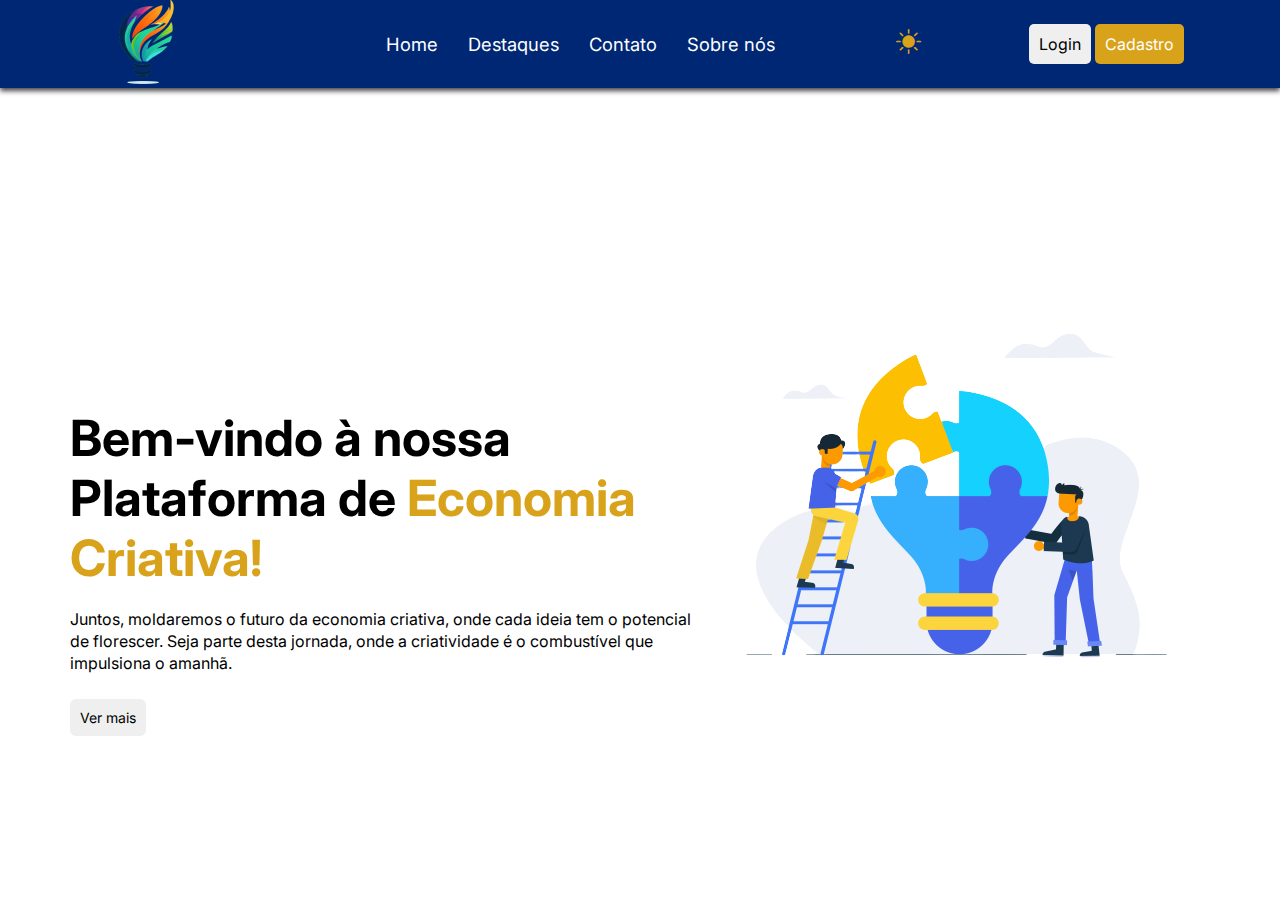
<file: index.html>
<!DOCTYPE html>
<html lang="pt-br">

<head>
    <meta charset="UTF-8">
    <meta http-equiv="X-UA-Compatible" content="IE=edge">
    <meta name="viewport" content="width=device-width, initial-scale=1.0">
    <link rel="stylesheet" href="https://cdn.jsdelivr.net/npm/bootstrap-icons@1.3.0/font/bootstrap-icons.css">
    <link rel="stylesheet" href="assets/css/mode.css">
    <link rel="stylesheet" href="assets/css/home.css">
    <title>Menu Responsivo</title>
</head>

<body>
    <header>
        <nav class="nav-bar">
            <div class="logo">
                <img src="assets/img/logo.png" alt="logo">
            </div>
            <div class="nav-list">
                <ul>
                    <li class="nav-item"><a href="index.html" class="nav-link">Home</a></li>
                    <li class="nav-item"><a href="destaques.html" class="nav-link">Destaques</a></li>
                    <li class="nav-item"><a href="contato.html" class="nav-link">Contato</a></li>
                    <li class="nav-item"><a href="us.html" class="nav-link">Sobre nós</a></li>
                </ul>
            </div>
            <div class="dark-mode-icon">
                <i class="bi bi-brightness-high-fill" id="toggleDark"></i>
            </div>
            <div class="btn">
                <a href="login.html"><button class="login-btn">Login</button></a>
                <a href="cadastro.html"><button class="cadastro-btn">Cadastro</button></a>
            </div>

            <div class="mobile-menu-icon">
                <button onclick="menuShow()"><img class="icon" src="assets/img/menu_white_36dp.svg" alt="icon"></button>
            </div>
    
        </nav>
        <div class="mobile-menu">
            <ul>
                <li class="nav-item"><a href="index.html" class="nav-link">Home</a></li>
                <li class="nav-item"><a href="destaques.html" class="nav-link">Destaques</a></li>
                <li class="nav-item"><a href="contato.html" class="nav-link">Contato</a></li>
                <li class="nav-item"><a href="us.html" class="nav-link">Sobre nós</a></li>
                 
            </ul>
        </div>
    </header>

    <script>
        document.addEventListener("DOMContentLoaded", function() {
     var docWidth = document.documentElement.offsetWidth;
     [].forEach.call(
         document.querySelectorAll('*'),
         function(el) {
             if (el.offsetWidth > docWidth) {
                 console.log(el);
             }
         }
     );
 });
 </script>

    <main>
            <section id="home">

                <div class="inicio">
    
                    <div class="home">
        
                        <h1>Bem-vindo à nossa Plataforma de <span>Economia Criativa!</span></h1>
        
                        <p>Juntos, moldaremos o futuro da economia criativa, onde cada ideia tem o potencial de florescer. Seja parte desta jornada, onde a criatividade é o combustível que impulsiona o amanhã.</p>

                        <a href="destaques.html"> <button class="vermais-btn">Ver mais</button></a>
        
                    </div>
        
                    <div class="h-img">
                        <img id="home-img" src="assets/img/img-inicio.png" alt="entrada">
                    </div>
        
                </div>
            </section>
        
    </main>

    <script src="assets/js/mode.js"></script>

    <script src="assets/js/script.js"></script>
</body>

</html>
</file>
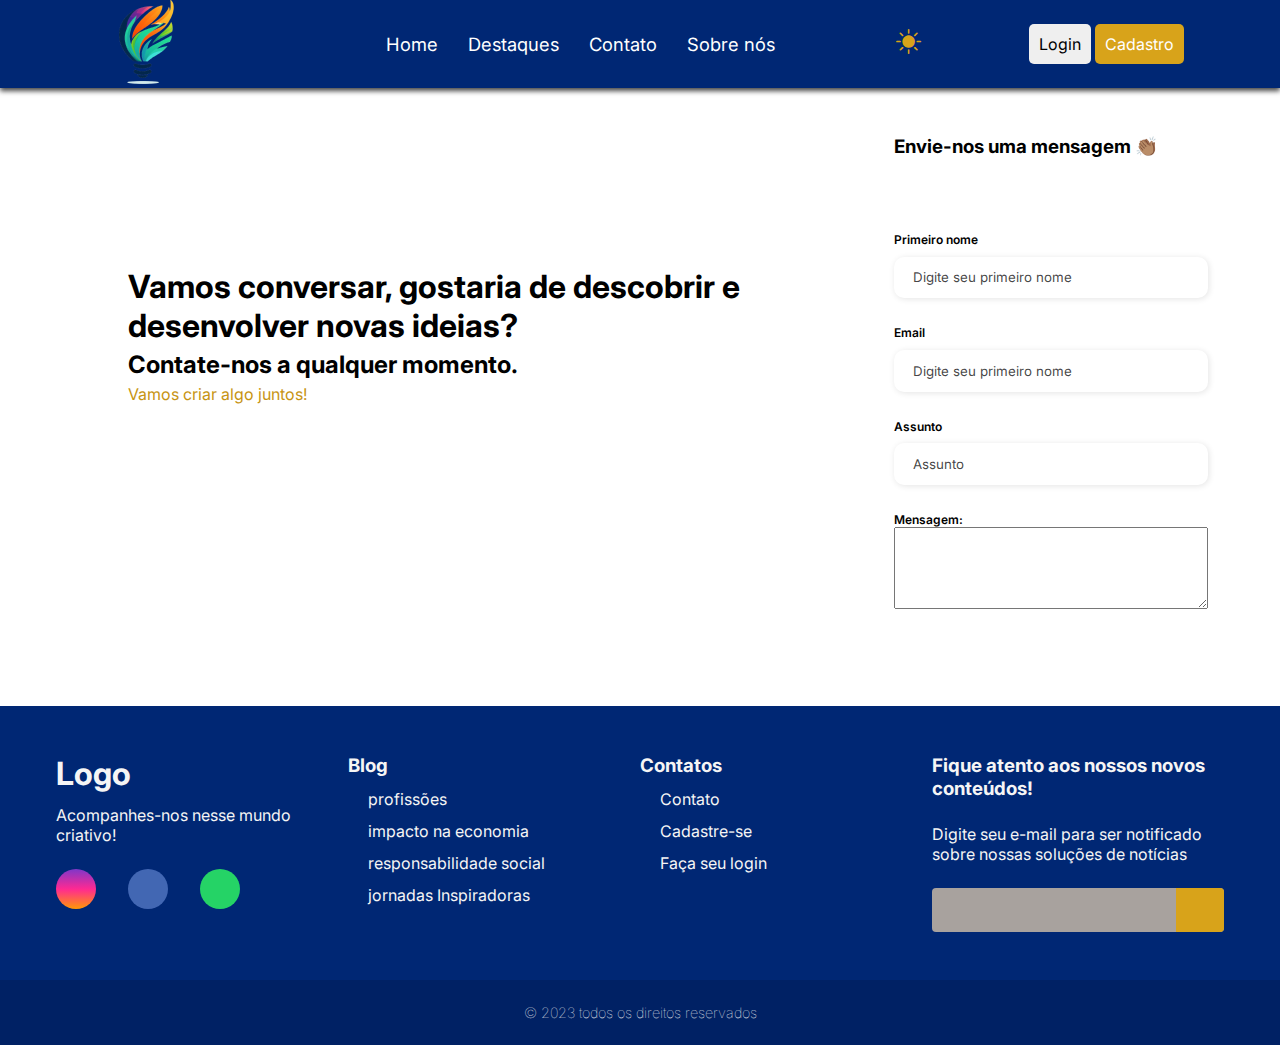
<file: contato.html>
<!DOCTYPE html>
<html lang="pt-br">

<head>
    <meta charset="UTF-8">
    <meta http-equiv="X-UA-Compatible" content="IE=edge">
    <meta name="viewport" content="width=device-width, initial-scale=1.0">
    <link rel="stylesheet" href="https://cdnjs.cloudflare.com/ajax/libs/font-awesome/6.2.1/css/all.min.css" integrity="sha512-MV7K8+y+gLIBoVD59lQIYicR65iaqukzvf/nwasF0nqhPay5w/9lJmVM2hMDcnK1OnMGCdVK+iQrJ7lzPJQd1w==" crossorigin="anonymous" referrerpolicy="no-referrer" />
    <link rel="stylesheet" href="https://cdn.jsdelivr.net/npm/bootstrap-icons@1.3.0/font/bootstrap-icons.css">
    <link rel="stylesheet" href="assets/css/mode.css">
    <link rel="stylesheet" href="assets/css/home.css">
    <link rel="stylesheet" href="assets/css/contato.css">

    <title>Menu Responsivo</title>
</head>

<body>
    <header>
        <nav class="nav-bar">
            <div class="logo">
                <img src="assets/img/logo.png" alt="logo">
            </div>
            <div class="nav-list">
                <ul>
                    <li class="nav-item"><a href="index.html" class="nav-link">Home</a></li>
                    <li class="nav-item"><a href="destaques.html" class="nav-link">Destaques</a></li>
                    <li class="nav-item"><a href="contato.html" class="nav-link">Contato</a></li>
                    <li class="nav-item"><a href="us.html" class="nav-link">Sobre nós</a></li>
                </ul>
            </div>
            <div class="dark-mode-icon">
                <i class="bi bi-brightness-high-fill" id="toggleDark"></i>
            </div>
            <div class="btn">
                <a href="login.html"><button class="login-btn">Login</button></a>
                <a href="cadastro.html"><button class="cadastro-btn">Cadastro</button></a>
            </div>

            <div class="mobile-menu-icon">
                <button onclick="menuShow()"><img class="icon" src="assets/img/menu_white_36dp.svg" alt="icon"></button>
            </div>
    
        </nav>
        <div class="mobile-menu">
            <ul>
                <li class="nav-item"><a href="index.html" class="nav-link">Home</a></li>
                <li class="nav-item"><a href="destaques.html" class="nav-link">Destaques</a></li>
                <li class="nav-item"><a href="contato.html" class="nav-link">Contato</a></li>
                <li class="nav-item"><a href="us.html" class="nav-link">Sobre nós</a></li>
            </ul>
        </div>
    </header>

    <script>
           document.addEventListener("DOMContentLoaded", function() {
        var docWidth = document.documentElement.offsetWidth;
        [].forEach.call(
            document.querySelectorAll('*'),
            function(el) {
                if (el.offsetWidth > docWidth) {
                    console.log(el);
                }
            }
        );
    });
    </script>

    <main>

            <div class="convite-txt">
                <h1>Vamos conversar, gostaria de descobrir e desenvolver novas ideias?</h1>
                <h2>Contate-nos a qualquer momento.</h2>
                <p>Vamos criar algo juntos!</p>
            </div>
            
            <form>
            
                <div class="input-group">
                    <h3>Envie-nos uma mensagem 👏🏽</h3>
                    <div class="input-box">
                        <label for="firstname">Primeiro nome</label>
                        <input type="text" name="firstname" id="firstname" placeholder="Digite seu primeiro nome">
                    </div>
    
                    <div class="input-box">
                        <label for="email">Email</label>
                        <input type="email" name="email" id="email" placeholder="Digite seu primeiro nome">
                    </div>
    
                    <div class="input-box">
                        <label for="subject">Assunto</label>
                        <input id="subject" type="text" name="subject" placeholder="Assunto">
                    </div>
    
                    <div class="input-box">
                        <label for="story">Mensagem:</label>
                            <textarea id="story" name="story" rows="5" cols="33">
                            </textarea>
                    </div>
    
                </div>
    
            </form>

    </main>

    <footer>
 
        <div id="footer_content">

            <div id="footer_contacts">
                <h1>Logo</h1>
                <p>Acompanhes-nos nesse mundo criativo!</p>

                <div id="footer_social_media">
                    <a href="#" class="footer-link" id="instagram">
                        <i class="fa-brands fa-instagram"></i>
                    </a>

                    <a href="#" class="footer-link" id="facebook">
                        <i class="fa-brands fa-facebook-f"></i>
                    </a>

                    <a href="#" class="footer-link" id="whatsapp">
                        <i class="fa-brands fa-whatsapp"></i>
                    </a>
                </div>
            </div>
            
            <ul class="footer-list">
                <li>
                    <h3>Blog</h3>
                </li>
                <li>
                    <a href="#" class="footer-link">profissões</a>
                </li>
                <li>
                    <a href="#" class="footer-link">impacto na economia</a>
                </li>
                <li>
                    <a href="#" class="footer-link">responsabilidade social</a>
                </li>
                <li>
                    <a href="#" class="footer-link">jornadas Inspiradoras</a>
                </li>
            </ul>

            <ul class="footer-list">
                <li>
                    <h3>Contatos</h3>
                </li>
                <li>
                    <a href="contato.html" class="footer-link">Contato</a>
                </li>
                <li>
                    <a href="cadastro.html" class="footer-link">Cadastre-se</a>
                </li>
                <li>
                    <a href="login.html" class="footer-link">Faça seu login</a>
                </li>
            </ul>

            <div id="footer_subscribe">
                <h3>Fique atento aos nossos novos conteúdos!</h3>

                <p>   
                    Digite seu e-mail para ser notificado sobre
                    nossas soluções de notícias
                </p>

                <div id="input_group">
                    <input type="email" id="email">
                    <button>
                        <i class="fa-regular fa-envelope"></i>
                    </button>
                </div>
            </div>
        </div>

        <div id="footer_copyright">
            &#169
            2023 todos os direitos reservados
        </div>
    </footer>

    <script src="assets/js/mode.js"></script>

    <script src="assets/js/script.js"></script>
</body>

</html>
</file>
<file: assets/css/mode.css>
.dark-mode-icon{
    color: #D8A31A;
    margin-top: 5px;
    font-size: 25px;
    cursor: pointer;
    transform: translate(-5%, -5%);
}
</file>
<file: assets/css/home.css>
@import url('https://fonts.googleapis.com/css2?family=Inter:wght@200;300;400;500&display=swap');

* {
    padding: 0;
    margin: 0;
    box-sizing: border-box;
    font-family: 'Inter', sans-serif;
}

header {
    background-color: #002774;
    box-shadow: 0px 3px 5px #464646;
}

.nav-bar {
    display: flex;
    justify-content: space-between;
    padding: 1.5rem 6rem;
}

.logo {
    display: flex;
    align-items: center;
    height: 5px;
    width: 5px;
    margin-top: 15px;
    margin-right: 15%;
}

.nav-list {
    display: flex;
    align-items: center;
}

.nav-list ul {
    display: flex;
    justify-content: center;
    list-style: none;
}

.nav-item {
    margin: 0 15px;
}

.nav-link {
    text-decoration: none;
    font-size: 1.15rem;
    color: #fff;
    font-weight: 400;
}  

.mobile-menu-icon {
    display: none;
}

.mobile-menu {
    display: none;
}

.inicio {
    display:flex;
    justify-content: center;
    align-items: center;
}

.home {
    display: inline-block;
    width: 50%;
}

.h-img{
    margin-top: 15%;
}

.home .vermais-btn { 
    margin-top: 25px; 
}

.vermais-btn{
    padding: 10px;
    font-size: 14px;
    text-align: center;
    text-decoration: none;
    border-radius: 6px;
    border: none;
    cursor: pointer;
    transition: background-color 0.3s ease, color 0.3s ease;
}

.login-btn,
.cadastro-btn {
    padding: 10px;
    font-size: 16px;
    text-align: center;
    text-decoration: none;
    display: inline-block;
    border-radius: 5px;
    border: none;
    cursor: pointer;
    transition: background-color 0.3s ease, color 0.3s ease;
}

.login-btn:hover {
    background-color: #c79413;
    color: #fff;
}

.cadastro-btn {
    background-color: #D8A31A;
    color: #fff;
}

.cadastro-btn:hover {
    background-color: #eeba36;
}

.vermais-btn:hover{
    background-color: #002774;
    color: #fff;
}


.mobile-menu-icon,
.mobile-menu {
    display: none;
}

.home h1 {
    font-size: 50px;
    margin-bottom: 20px;
}

span {
    color: #D8A31A;
}

.home p {
    line-height: 22px;
    margin-top: 5px;
}


@media (min-width:1440px) {

    .inicio {
        display: flex;
        justify-content: center;
        align-items: center;
    }

    .home{
        margin-top: 20%;
    }
}

@media screen and (max-width:1330px){
    .home {
        margin-top: 25%;
        min-height: auto;
    }
}

@media screen and (max-width:1010px) {
    .inicio{
        margin-left: 2%;
    }
}

@media screen and (max-width:960px){
    .home{
        width: 80%;
    }

    #home-img{
    width: 90%;
    }

    .h-img{
        margin-left: 40px;
    }

    .login-btn,
    .cadastro-btn{
        padding: 5px;
        margin-top: 5px;
    }

    .dark-mode-icon{
        margin-left: 2.5%;
    }
}

@media screen and (max-width:890px){

    .btn {
        margin-left: 10%;
    }

    .dark-mode-icon{
        margin-top: 2.5%;
        margin-left: 5%;
    }
}

@media screen and (max-width: 842px) {
    .nav-bar {
        padding: 1.5rem 4rem;
    }
    .nav-item {
        display: none;
    }
    .login-button {
        display: none;
    }
    .mobile-menu-icon {
        display: block;
    }
    .mobile-menu-icon button {
        background-color: transparent;
        border: none;
        cursor: pointer;
    }
    .mobile-menu ul {
        display: flex;
        flex-direction: column;
        text-align: center;
        padding-bottom: 1rem;
    }
    .mobile-menu .nav-item {
        display: block;
        padding-top: 1.2rem;
    }
    .mobile-menu .login-button {
        display: block;
        padding: 1rem 2rem;
    }
    .mobile-menu .login-button button {
        width: 100%;
    }
    .open {
        display: block;
    }

    main{
        width: 100%;
    }

    .h-img{
        display: none;
    }
    .inicio{
        width: 100%;
    }

    .login-btn,
    .cadastro-btn{
        display: none;
}

    .dark-mode-icon{
        margin-left: 70%;
        margin-top: 0.5%;
    }
}

@media screen and (max-width: 470px) {
    .logo {
        margin-left: -10%;
    }
}

@media screen and (max-width: 420px) {
   .inicio h1{
        font-size: 45px;
    }

    .logo {
        margin-left: -15%;
    }
}

@media screen and (max-width: 375px) {
    .inicio h1{
         font-size: 40px;
     }

     .inicio p{
        font-size: 15px;
     }
 }

@media screen and (max-width: 350px) {

    .logo{
        margin-left: -40%;
    }

    .dark-mode-icon{
        margin-left: 95%;
    }
}
</file>
<file: assets/css/contato.css>
@import url('https://fonts.googleapis.com/css2?family=Inter:wght@200;300;400;500&display=swap');

* {
    padding: 0;
    margin: 0;
    font-family: 'Inter', sans-serif;
}

main{
    display: flex;
    flex-direction: row;
    width: auto;
}

.convite-txt{
    margin-top: 14%;
    vertical-align: sub;
    margin-left: 2%;
    width: 50%;
}

.convite-txt h1{
   margin-bottom: 5px;
}

.convite-txt h2{
   margin-bottom: 5px;
}

.convite-txt p{
  color: #c79413;
}

.input-group{
    display: flex;
    flex-direction: column;
    width: 30%;
    margin-left: 40%;
    flex-wrap: wrap;
    justify-content: space-between;
    padding: 1rem 0;
    margin-top: 10%;
    margin-bottom: 20%;
}

.input-group h3{
    margin-bottom: 5%;
}

.input-box{
    display: flex;
    flex-direction: column;
    margin-bottom: 1.1rem;
}

.input-box input{
    margin: 0.6rem 0;
    padding: 0.8rem 1.2rem;
    border: none;
    border-radius: 10px;
    box-shadow: 1px 1px 6px #0000001c;
}

.input-box input:hover{
    background-color: #eeeeee75;
}

.input-box input:focus-visible{
    outline: 1px solid #d8a31a;
}

.input-box textarea:focus-visible{
    outline: 1px solid #d8a31a;
}

.input-box label,
.gender-title{
    font-size: 0.75rem;
    font-weight: 600;
}

.input-box input::placeholder{
    color:#000000be;
}

:root {
    --color-neutral-0: #0e0c0c;
   --color-neutral-10: #171717;
   --color-neutral-30: #a8a29e;
   --color-neutral-40: #f5f5f5;
   --color-neutral-50: #002774;
   --color-neutral-60: #002164;
}


footer {
   width: 100%;
   color: var(--color-neutral-40);
   margin-top: auto;

}

.footer-link {
   text-decoration: none;
}

#footer_content {
   background-color: var(--color-neutral-50);
   display: grid;
   grid-template-columns: repeat(4, 1fr);
   padding: 3rem 3.5rem;
}

#footer_contacts h1 {
   margin-bottom: 0.75rem;
}

#footer_social_media {
   display: flex;
   gap: 2rem;
   margin-top: 1.5rem;
} 

#footer_social_media .footer-link {
   display: flex;
   align-items: center;
   justify-content: center;
   height: 2.5rem;
   width: 2.5rem;
   color: var(--color-neutral-40);
   border-radius: 50%;
   transition: all 0.4s;
}

#footer_social_media .footer-link i {
   font-size: 1.25rem;    
}

#footer_social_media .footer-link:hover {
   opacity: 0.8;
}

#instagram {
   background: linear-gradient(#7f37c9, #ff2992, #ff9807);
}

#facebook {
   background-color: #4267b3;
}

#whatsapp {
   background-color: #25d366;
}

.footer-list {
   display: flex;
   flex-direction: column;
   gap: 0.75rem;
   list-style: none;
}

.footer-list a{
   margin-left: 20px;
}

.footer-list h3{
   color: var(--color-neutral-40);
}

.footer-list .footer-link {
   color: var(--color-neutral-40);
   transition: all 0.4s;
}

.footer-list .footer-link:hover {
   color: #c79413;
}

#footer_subscribe {
   display: flex;
   flex-direction: column;
   gap: 1.5rem;
}

#footer_subscribe p {
   color: var(--color-neutral-40);
}

#footer_subscribe h3{
   color: var(--color-neutral-40);
}

#input_group {
   display: flex;
   align-items: center;
   background-color: var(--color-neutral-30);
   border-radius: 4px;
}

#input_group input {
   all: unset;
   padding: 0.75rem;
   width: 100%;
}

#input_group button {
   background-color: #D8A31A;
   border: none;
   color: var(--color-neutral-40);
   padding: 12px 1.5rem;
   font-size: 1.125rem;
   height: 100%;
   border-radius: 0px 4px 4px 0px;
   cursor: pointer;
   transition: all 0.4s;
}

#input_group button:hover {
   opacity: 0.8;
}

#footer_copyright {
   display: flex;
   justify-content: center;
   background-color: var(--color-neutral-60);
   font-size: 0.9rem;
   padding: 1.5rem;
   font-weight: 100;
}


@media screen and (max-width:1440px){
    .convite-txt{
      margin-left: 10%;
    }
}

@media screen and (max-width:970px){
   .convite-txt{
      margin-left: 5%;
   }
}

@media screen and (max-width:805px){
    .convite-txt{
      margin-left: 2%;
    }

    #footer_content {
      grid-template-columns: repeat(2, 1fr);
      gap: 2rem;
  }
}

@media screen and (max-width:750px){
   .input-group {
      margin-left: 15%;
  }

  .convite-txt h1 {
   margin-bottom: 15px;
   font-size: 25px;
   }

   .convite-txt h2{
      margin-bottom: 15px;
      font-size: 20px;
   }
    
}

@media screen and (max-width:600px){
   main{
      display: block;
   }

   .convite-txt{
      margin-left: 10%;
      width: 90%;
   }

   .input-group {
      margin-top: 10%;
      margin-left: 30%;
  }
}

@media screen and (max-width: 425px) {
   .input-group{
      margin-left: 15%;
   }
}

@media screen and (max-width:410px){
   .convite-txt {
      margin: 5%;
  }

    .input-group{
      margin: 20%;
    }

    #footer_content {
      display: block;
   }

   .footer-list h3{
       margin-top: 15%;
   }

   #footer_subscribe h3 {
       margin-top: 15%;
       margin-left: -5%;
   }

}

@media screen and (max-width: 375px) {
   .input-group{
      margin-left: 15%;
   }
}

@media screen and (max-width:325px){

   .input-group{
      margin-left: 10%;
   }
    
}
</file>
